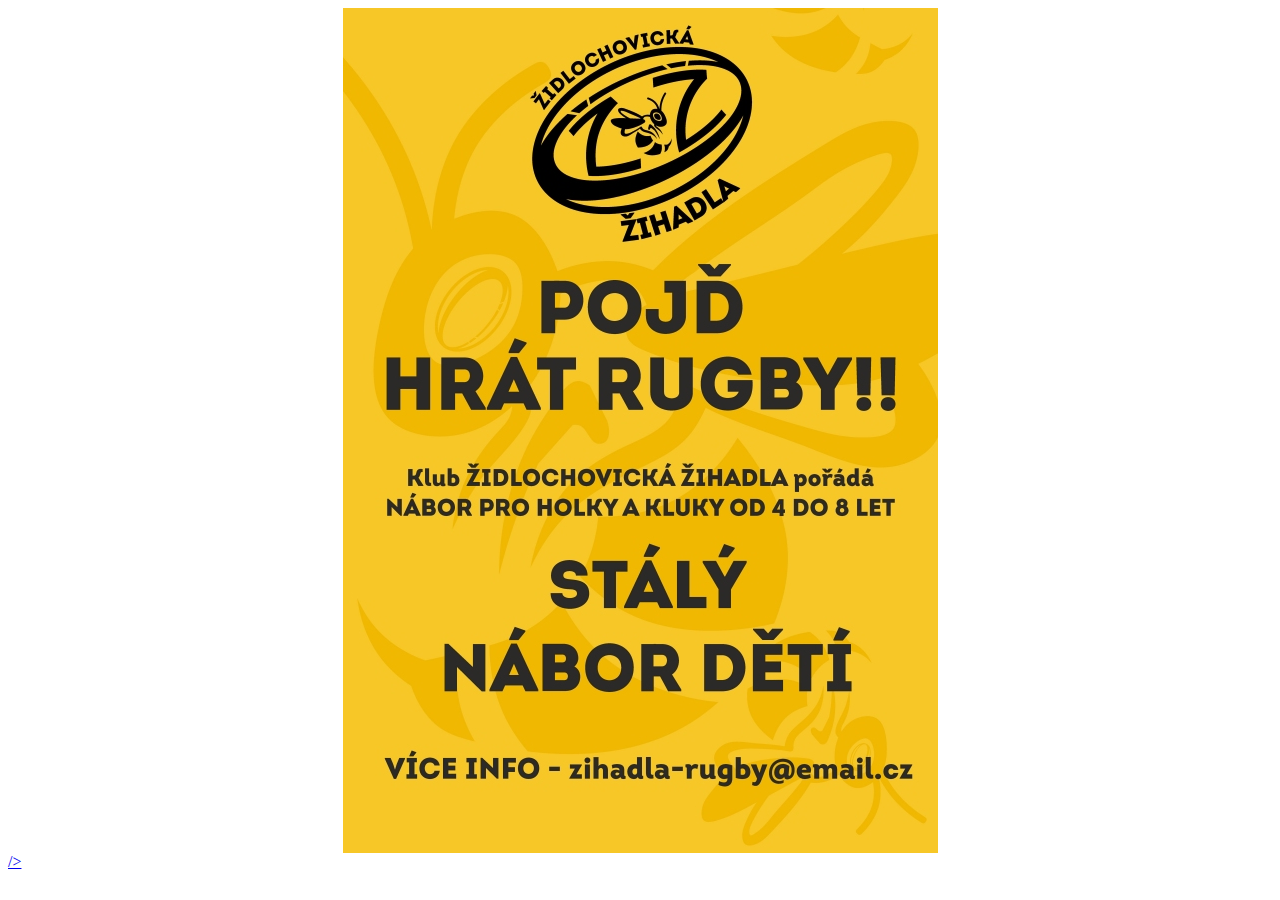
<file: index.html>
<html>
    <head>
        <style>
         .center {
             display: block;
             margin-left: auto;
             margin-right: auto;
         }
        </style>
    </head>
    <body>
        <a href="mailto:zihadla-rugby@email.cz">
            <img src="plakat2.jpg" alt="Plakat" class="center"> />
        </a>
    </body>
</html>
</file>
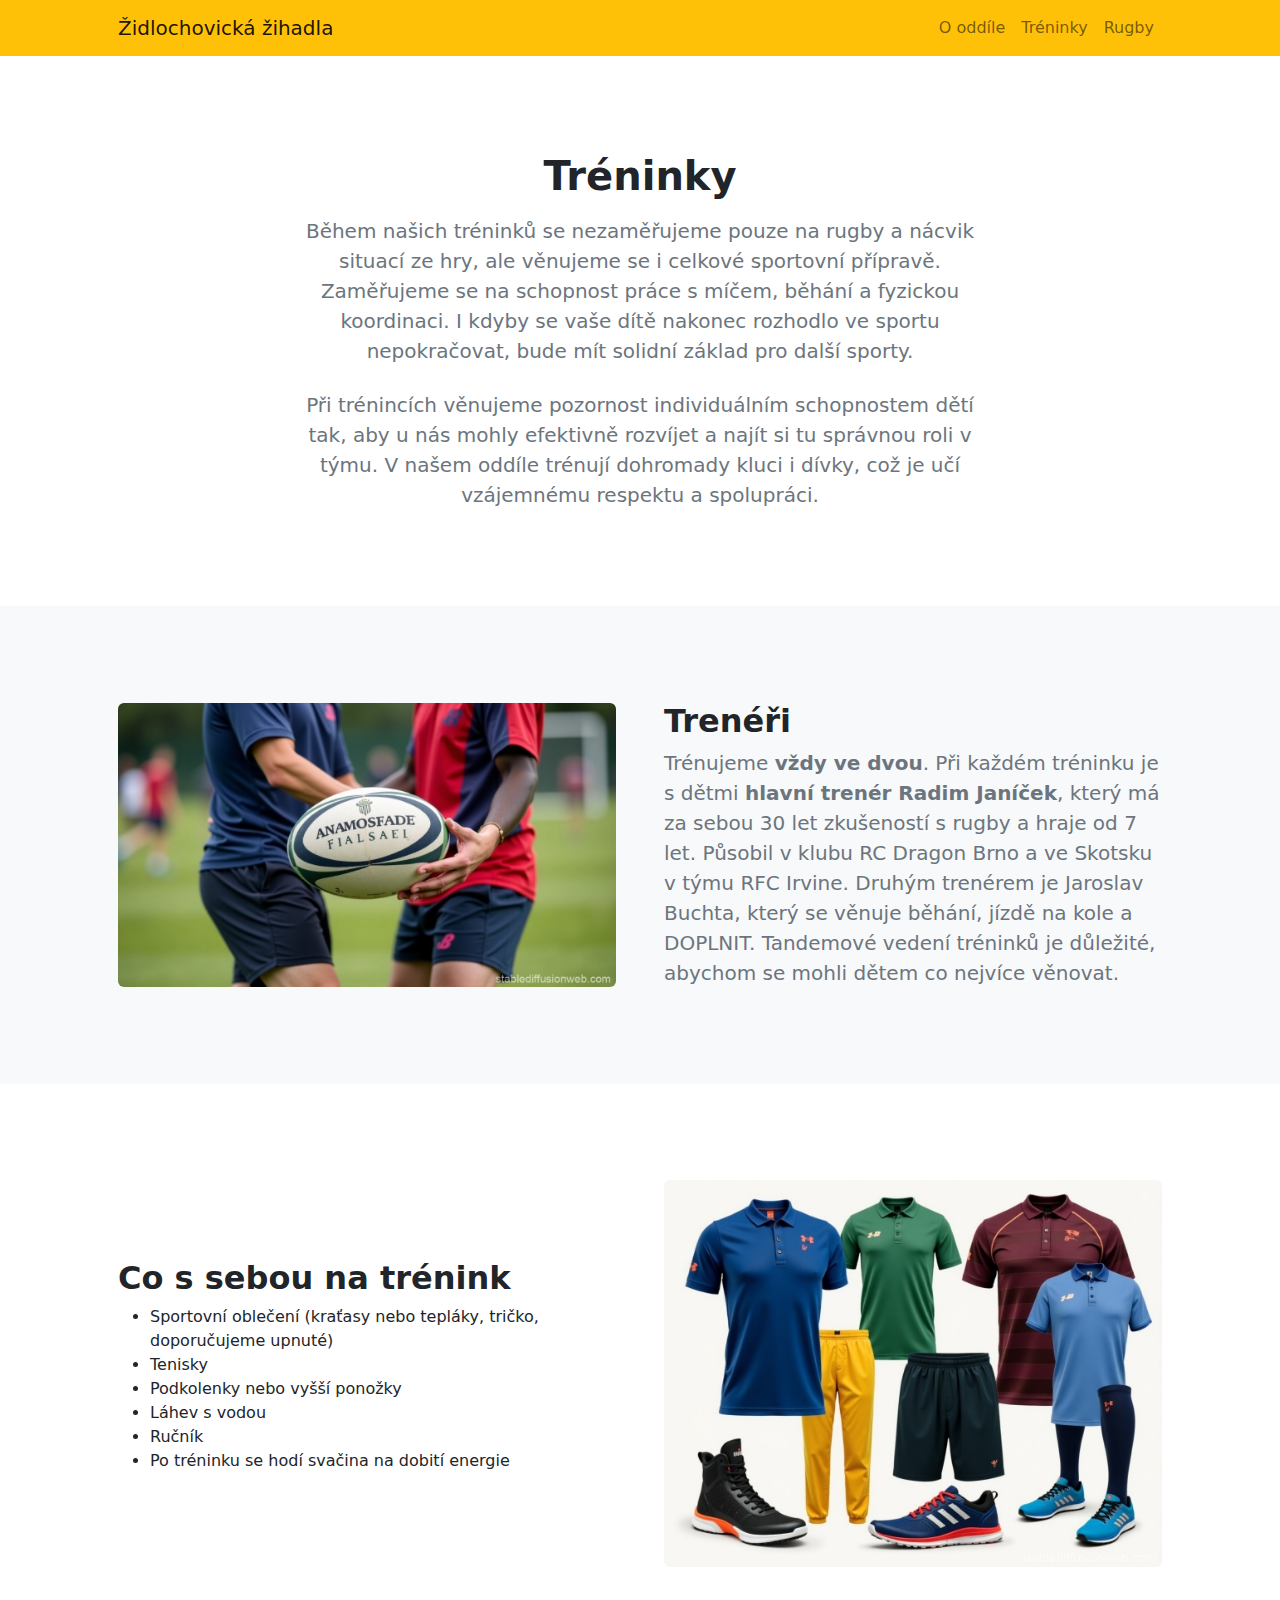
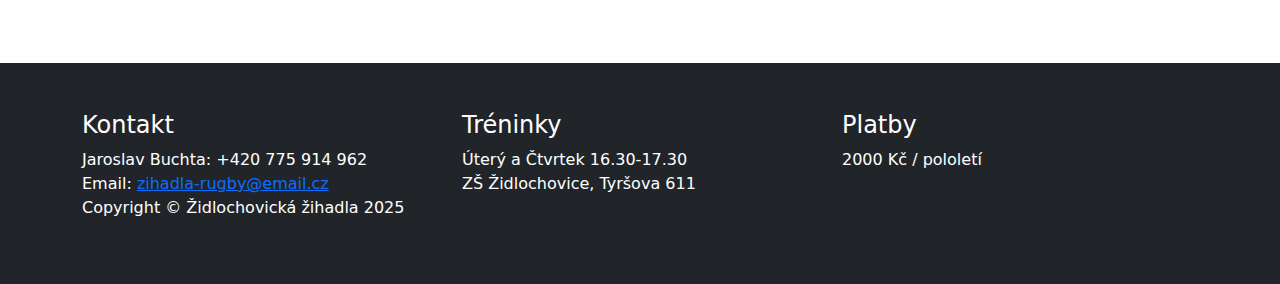
<file: trenink.html>
<!DOCTYPE html>
<html lang="en">
<head>
        <meta charset="utf-8" />
        <meta name="viewport" content="width=device-width, initial-scale=1, shrink-to-fit=no" />
        <meta name="description" content="" />
        <meta name="author" content="" />
        <title>Židlochovická žihadla</title>
        <!-- Favicon-->
        <link rel="icon" type="image/x-icon" href="assets/favicon.ico" />
        <!-- Bootstrap icons-->
        <link href="https://cdn.jsdelivr.net/npm/bootstrap-icons@1.5.0/font/bootstrap-icons.css" rel="stylesheet" />
        <!-- Core theme CSS (includes Bootstrap)-->
        <link href="css/styles.css" rel="stylesheet" />
    </head>
    <body class="d-flex flex-column h-100">
        <main class="flex-shrink-0">
            <!-- Navigation-->
            <nav class="navbar navbar-expand-lg navbar-light bg-primary">
                <div class="container px-5">
                    <a class="navbar-brand" href="index.html">Židlochovická žihadla</a>
                    <button class="navbar-toggler" type="button" data-bs-toggle="collapse" data-bs-target="#navbarSupportedContent" aria-controls="navbarSupportedContent" aria-expanded="false" aria-label="Toggle navigation"><span class="navbar-toggler-icon"></span></button>
                    <div class="collapse navbar-collapse" id="navbarSupportedContent">
                        <ul class="navbar-nav ms-auto mb-2 mb-lg-0">
                            <li class="nav-item"><a class="nav-link" href="oddil.html">O oddíle</a></li>
                            <li class="nav-item"><a class="nav-link" href="trenink.html">Tréninky</a></li>
                            <li class="nav-item"><a class="nav-link" href="rugby.html">Rugby</a></li>
                        </ul>
                    </div>
                </div>
            </nav>
            <!-- Header-->
            <header class="py-5">
                <div class="container px-5">
                    <div class="row justify-content-center">
                        <div class="col-lg-8 col-xxl-6">
                            <div class="text-center my-5">
                                <h1 class="fw-bolder mb-3">Tréninky</h1>
                                <p class="lead fw-normal text-muted mb-4">Během našich tréninků se nezaměřujeme pouze na rugby a nácvik situací ze hry, ale věnujeme se i celkové sportovní přípravě. Zaměřujeme se na schopnost práce s míčem, běhání a fyzickou koordinaci. I kdyby se vaše dítě nakonec rozhodlo ve sportu nepokračovat, bude mít solidní základ pro další sporty. </p>
                                <p class="lead fw-normal text-muted mb-4">Při trénincích věnujeme pozornost individuálním schopnostem dětí tak, aby u nás mohly efektivně rozvíjet a najít si tu správnou roli v týmu. V našem oddíle trénují dohromady kluci i dívky, což je učí vzájemnému respektu a spolupráci.</p>
                            </div>
                        </div>
                    </div>
                </div>
            </header>
            <!-- About section one-->
            <section class="py-5 bg-light" id="scroll-target">
                <div class="container px-5 my-5">
                    <div class="row gx-5 align-items-center">
                        <div class="col-lg-6"><img class="img-fluid rounded mb-5 mb-lg-0" src="assets/treneri.jpg" alt="Treneri"/></div>
                        <div class="col-lg-6">
                            <h2 class="fw-bolder">Trenéři</h2>
                            <p class="lead fw-normal text-muted mb-0">Trénujeme <b>vždy ve dvou</b>. Při každém tréninku je s dětmi <b>hlavní trenér Radim Janíček</b>, který má za sebou 30 let zkušeností s rugby a hraje od 7 let. Působil v klubu RC Dragon Brno a ve Skotsku v týmu RFC Irvine. Druhým trenérem je Jaroslav Buchta, který se věnuje běhání, jízdě na kole a DOPLNIT. Tandemové vedení tréninků je důležité, abychom se mohli dětem co nejvíce věnovat.</p>
                        </div>
                    </div>
                </div>
            </section>
            <!-- About section two-->
            <section class="py-5">
                <div class="container px-5 my-5">
                    <div class="row gx-5 align-items-center">
                        <div class="col-lg-6 order-first order-lg-last"><img class="img-fluid rounded mb-5 mb-lg-0" src="assets/obleceni.jpg" alt="Obleceni" /></div>
                        <div class="col-lg-6">
                            <h2 class="fw-bolder">Co s sebou na trénink</h2>
                            <p class="lead fw-normal text-muted mb-0">
                                <ul class="list-circle">
                                    <li>Sportovní oblečení (kraťasy nebo tepláky, tričko, doporučujeme upnuté)</li>
                                    <li>Tenisky</li>
                                    <li>Podkolenky nebo vyšší ponožky</li>
                                    <li>Láhev s vodou</li>
                                    <li>Ručník</li>
                                    <li>Po tréninku se hodí svačina na dobití energie</li>
                                </ul>
                            </p>
                        </div>
                    </div>
                </div>
            </section>
        </main>
        <!-- Footer-->
        <footer class="footer bg-dark text-white py-5">
            <div class="container">
                <div class="row">
                    <div class="col-lg-4 col-md-6">
                        <h4>Kontakt</h4>
                        <ul class="list-unstyled">
                            <li>Jaroslav Buchta: +420 775 914 962</li>
                            <li>Email: <a href="mailto:zihadla-rugby@email.cz">zihadla-rugby@email.cz</a></li>
                            <li>Copyright &copy; Židlochovická žihadla 2025</li>
                        </ul>
                    </div>
                    <div class="col-lg-4 col-md-6">
                        <h4>Tréninky</h4>
                        <ul class="list-unstyled">
                            <li>Úterý a Čtvrtek 16.30-17.30</li>
                            <li>ZŠ Židlochovice, Tyršova 611</li>
                        </ul>
                    </div>
                    <div class="col-lg-4 col-md-6">
                        <h4>Platby</h4>
                        <ul class="list-unstyled">
                            <li>2000 Kč / pololetí</li>
                        </ul>
                    </div>
                </div>
            </div>
        </footer>
        <!-- Bootstrap core JS-->
        <script src="https://cdn.jsdelivr.net/npm/bootstrap@5.2.3/dist/js/bootstrap.bundle.min.js"></script>
        <!-- Core theme JS-->
        <script src="js/scripts.js"></script>
    </body>
</html>
</file>
